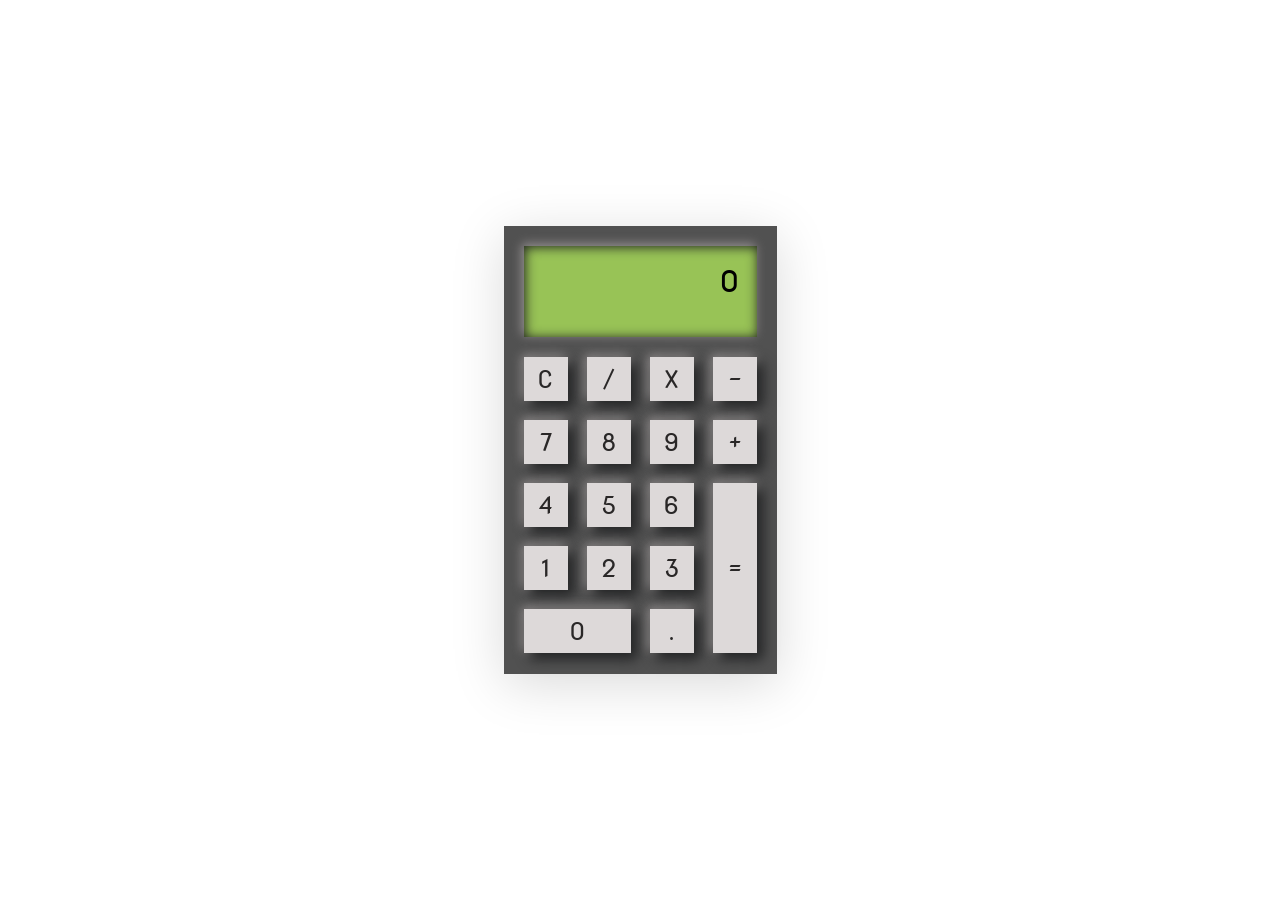
<file: index.html>
<!DOCTYPE html>
<html lang="en">

<head>

<style>
@import url('https://fonts.googleapis.com/css?family=Nova+Round&display=swap');

* {
margin: 0;
padding: 0;
box-sizing: border-box;
}

body {
height: 100vh;
display: flex;
flex-direction: column;
justify-content: center;
align-items: center;
background-size: 800% 800%;
}

.calculator {min-width: 273px;min-height: 448px;background: #515151;box-shadow: 0px 10px 50px rgba(0, 0, 0, 0.15);font-family: Nova Round;font-style: normal;font-weight: normal;font-size: 24px;line-height: 29px;}

.screen {
 width: 233px;
 height: 91px;
 background: #98c356;
 box-shadow: inset 1px 1px 12px #1e1f20,
 -2px -2px 10px rgb(151, 147, 147);
 margin: 20px 20px 20px 20px;
 }

.screenContent {
text-align: end;
padding: 17px;
font-size: 30px;
}

#result {
font-size: 30px;
line-height: 36px;
margin-bottom: 5px;
overflow: auto;
user-select: all;
}

#resultText {color: black !important;}

.calculation {
font-size: 12px;
line-height: 14px;
color: white;
overflow: auto;
}

.numPad {
width: 233px;
height: 296px;
margin: 20px 20px 20px 20px;
display: grid;
grid-template-columns: repeat(4, 1fr);
grid-template-rows: repeat(5, 1fr);
grid-column-gap: 19px;
grid-row-gap: 19px;
}

.style {background: #ddd9d9;box-shadow: 6px 6px 12px #1e1f20, 
-2px -2px 10px rgb(151, 147, 147);color: #292727;display: flex;justify-content: center;align-items: center;cursor: pointer;}

.styleOnClick {
box-shadow: inset 2px 2px 4px #191A1E,
inset -2px -2px 4px rgba(95, 94, 94, 0.25);
font-size: 20px;
opacity: 0.8;
}

.zero {
width: 107px;
height: 44px;
grid-area: 5 / 1 / 6 / 3;
}

.equal {
width: 44px;
height: 170px;
grid-area: 3 / 4 / 6 / 5;
}
</style>

</head>

<body>
<div class="nightModeToggle">
<div class="switch"></div>
</div>

<div class="calculator">
<div class="screen">
<div class="screenContent">
<p id="result">
<span id="resultText" style=" color: #373737">0</span>
</p>
<p class="calculation">
<span id="calculationText"></span>
</p>
</div>
</div>

<div class="numPad">
<div id="clear" class="style">C</div>
<div id="division" class="style">/</div>
<div id="multiplication" class="style">X</div>
<div id="subtraction" class="style">-</div>
<div id="num7" class="style">7</div>
<div id="num8" class="style">8</div>
<div id="num9" class="style">9</div>
<div id="addition" class="style">+</div>
<div id="num4" class="style">4</div>
<div id="num5" class="style">5</div>
<div id="num6" class="style">6</div>
<div id="num1" class="style">1</div>
<div id="num2" class="style">2</div>
<div id="num3" class="style">3</div>
<div id="num0" class="style zero">0</div>
<div id="dot" class="style">.</div>
<div id="equal" class="style equal">=</div>
</div>
</div>
<script>

    for (var item of document.querySelectorAll(".style")) {
    item.addEventListener("mousedown", function (evt) {
    evt.target.classList.add("styleOnClick");
    }, false);
    }
    
    document.getElementById('clear').addEventListener("mousedown", function () {
    document.querySelector(".style").classList.add("styleOnClick");
    });
    
    document.addEventListener("mouseup", function () {
    for (var item of document.querySelectorAll(".style")) {
    item.classList.remove("styleOnClick");
    }
    document.querySelector(".style").classList.remove("styleOnClick");
    });
    
    const result = document.getElementById('resultText');
    const calculation = document.getElementById('calculationText');
    
    function formula() {
    var calMath = '';
    calculation.textContent.split('').map(element => {
    if (element === 'x') {
    calMath += '*';
    } else {
    calMath += element;
    }
    });
    return calMath;
    }
    
    function calc(formula) {
    if (['+', '-', "x", '/'].includes(formula[formula.length - 1])) {
    formula = formula.slice(0, formula.length - 1);
    }
    return eval(formula);
    }
    
    function wrightNum(num) {
    calculation.textContent += num;
    }
    
    function op(btn) {
    if (calculation.textContent.length !== 0) {
    if (!['+', '-', "x", '/'].includes(calculation.textContent[calculation.textContent.length - 1])) {
    result.textContent = calc(formula());
    calculation.textContent += btn;
    } else {
    calculation.textContent = calculation.textContent.slice(0, formula.length - 1);
    calculation.textContent += btn;
    }
    }
    }
    
    document.getElementById('num0').addEventListener('click', function () {
    wrightNum(0)
    }); +
    document.getElementById('num1').addEventListener('click', function () {
    wrightNum(1)
    });
    document.getElementById('num2').addEventListener('click', function () {
    wrightNum(2)
    });
    document.getElementById('num3').addEventListener('click', function () {
    wrightNum(3)
    });
    document.getElementById('num4').addEventListener('click', function () {
    wrightNum(4)
    });
    document.getElementById('num5').addEventListener('click', function () {
    wrightNum(5)
    });
    document.getElementById('num6').addEventListener('click', function () {
    wrightNum(6)
    });
    document.getElementById('num7').addEventListener('click', function () {
    wrightNum(7)
    });
    document.getElementById('num8').addEventListener('click', function () {
    wrightNum(8)
    });
    document.getElementById('num9').addEventListener('click', function () {
    wrightNum(9)
    });
    
    
    document.getElementById('addition').addEventListener('click', function () {
    op('+')
    });
    document.getElementById('subtraction').addEventListener('click', function () {
    op('-')
    });
    document.getElementById('division').addEventListener('click', function () {
    op('/')
    });
    document.getElementById('multiplication').addEventListener('click', function () {
    op('x')
    });
    
    
    document.getElementById('clear').addEventListener('click', function () {
    calculation.textContent = '';
    result.textContent = 0;
    });
    
    document.getElementById('dot').addEventListener('click', function () {
    op('.')
    });
    
    document.getElementById('equal').addEventListener('click', function () {
    result.textContent = (calc(formula()).length !== 0) ? calc(formula()) : result.textContent;
    calculation.textContent = result.textContent;
    });
    
    </script>
</body>

</html>
</file>
